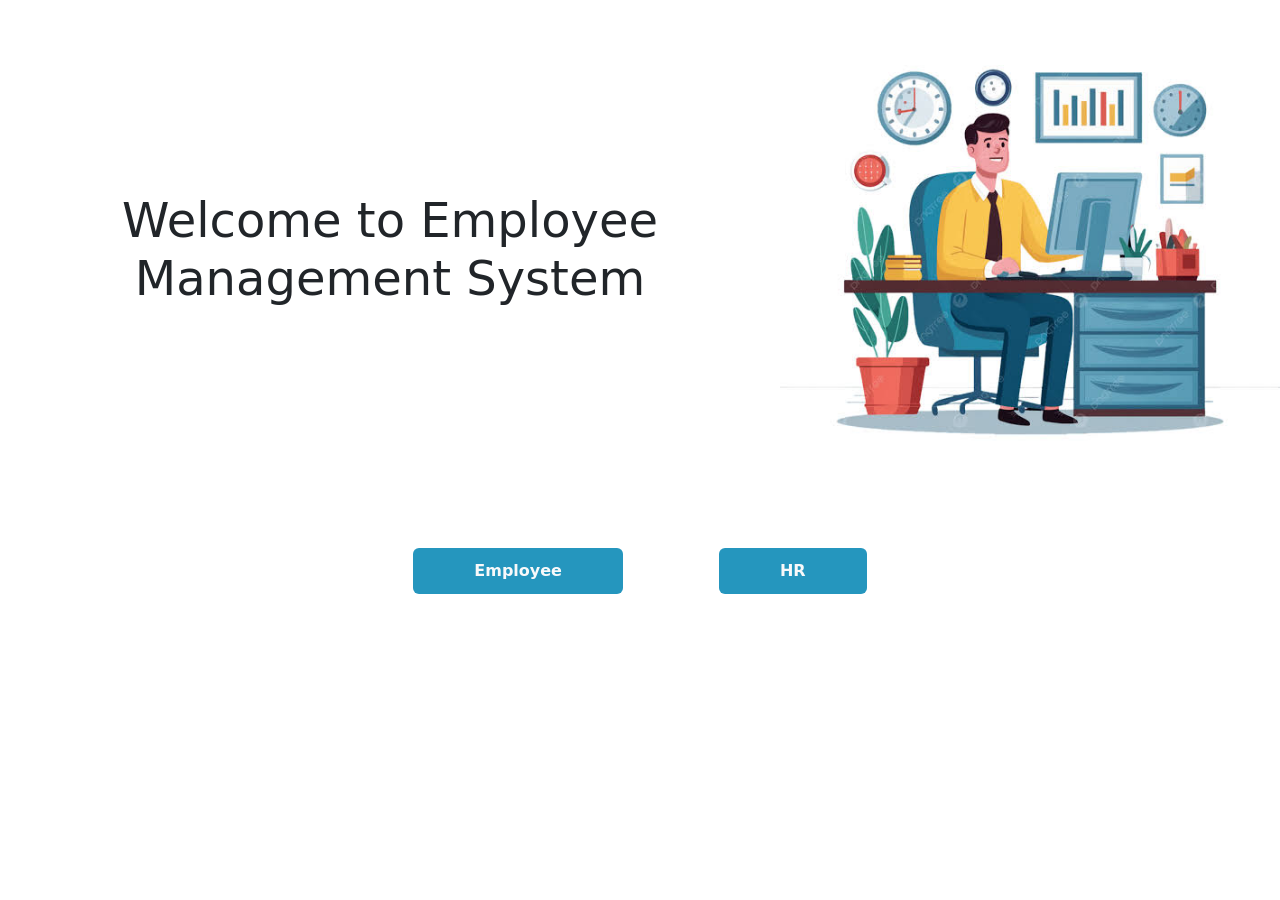
<file: index.html>
<!DOCTYPE html>
<html lang="en">

<head>
    <meta charset="UTF-8">
    <meta name="viewport" content="width=device-width, initial-scale=1.0">
    <link href="https://cdn.jsdelivr.net/npm/bootstrap@5.0.2/dist/css/bootstrap.min.css" rel="stylesheet"
        integrity="sha384-EVSTQN3/azprG1Anm3QDgpJLIm9Nao0Yz1ztcQTwFspd3yD65VohhpuuCOmLASjC" crossorigin="anonymous">
    <title>Document</title>
    <link rel="stylesheet" href="style.css">
</head>

<body>


    <div class="d-flex justify-content-center align-items-center">
        <h1 class="display-5 text-center m-4">Welcome to Employee Management System</h1><br><br><br>
        <img src="homeimg.png" alt="Employee Management System pic" class="" width="500" height="500">
    </div>

    <div class="d-flex justify-content-center align-items-center ">
        <button class="btn i-color i-btn   m-5 btn-size"><a style="font-weight: bold;" href="employee.html" class="text-light i-a">Employee</a></button>
        <button class="btn i-color i-btn  m-5 btn-size"><a  style="font-weight: bold;" href="hrpage.html" class="text-light i-a">HR</a></button>
    </div>




</body>
<script src="https://cdn.jsdelivr.net/npm/bootstrap@5.0.2/dist/js/bootstrap.bundle.min.js"
    integrity="sha384-MrcW6ZMFYlzcLA8Nl+NtUVF0sA7MsXsP1UyJoMp4YLEuNSfAP+JcXn/tWtIaxVXM"
    crossorigin="anonymous"></script>
<script src="https://cdn.jsdelivr.net/npm/@popperjs/core@2.9.2/dist/umd/popper.min.js"
    integrity="sha384-IQsoLXl5PILFhosVNubq5LC7Qb9DXgDA9i+tQ8Zj3iwWAwPtgFTxbJ8NT4GN1R8p"
    crossorigin="anonymous"></script>
<script src="https://cdn.jsdelivr.net/npm/bootstrap@5.0.2/dist/js/bootstrap.min.js"
    integrity="sha384-cVKIPhGWiC2Al4u+LWgxfKTRIcfu0JTxR+EQDz/bgldoEyl4H0zUF0QKbrJ0EcQF"
    crossorigin="anonymous"></script>

</html>
</file>
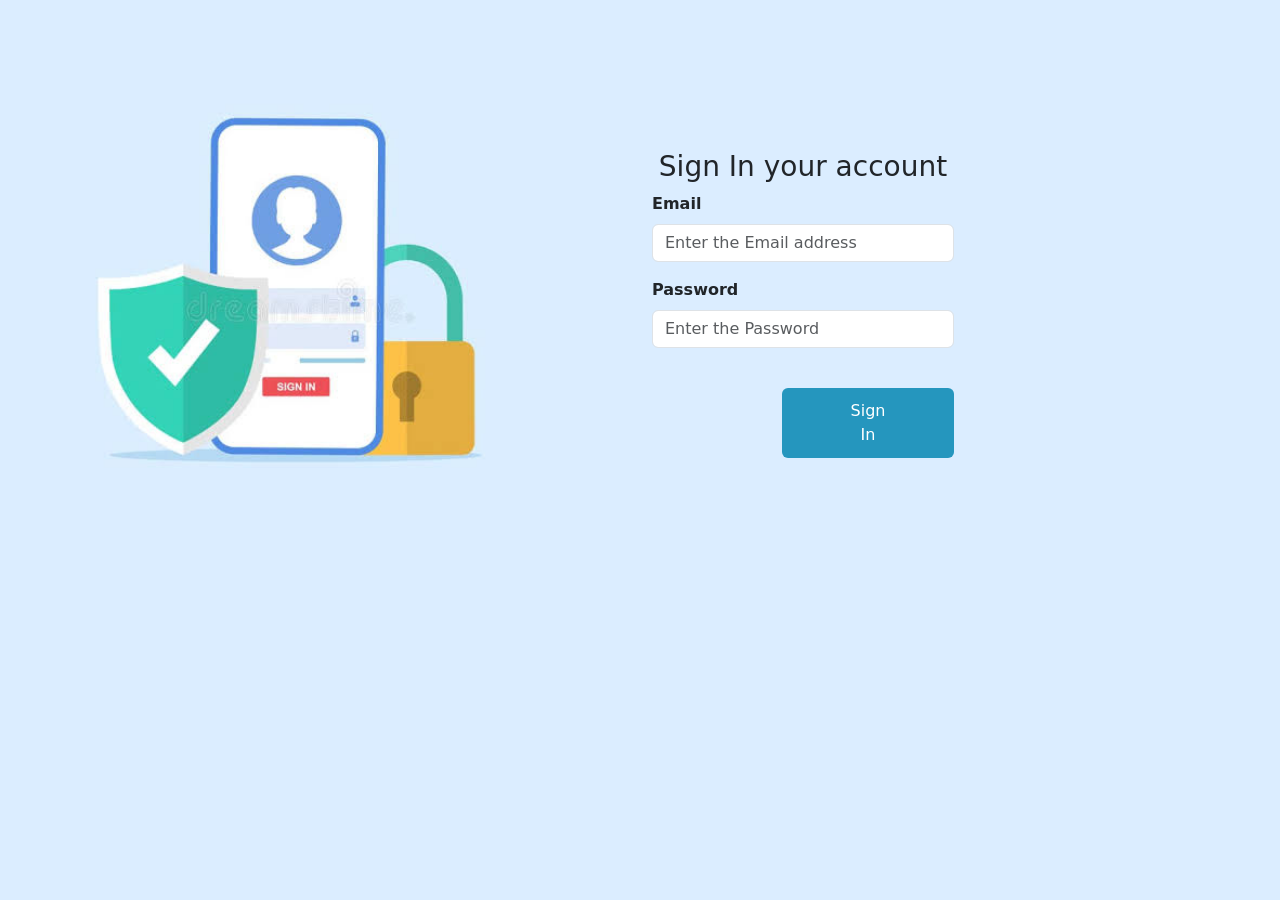
<file: employee.html>
<!DOCTYPE html>
<html lang="en">
<head>
    <meta charset="UTF-8">
    <meta name="viewport" content="width=device-width, initial-scale=1.0">
    <title>Document</title>
        <link href="https://cdn.jsdelivr.net/npm/bootstrap@5.0.2/dist/css/bootstrap.min.css" rel="stylesheet"
        integrity="sha384-EVSTQN3/azprG1Anm3QDgpJLIm9Nao0Yz1ztcQTwFspd3yD65VohhpuuCOmLASjC" crossorigin="anonymous">
        <link rel="stylesheet" href="style.css">
</head>
<body style="background-color: #dbedff;">
    <div class="row">
        <div class="col-6">
            <img src="signin.jpg" width="600" height="600">
        </div>
        <div class="col-3" style="margin-top: 150px;">
            <h1 class="h3 text-center">Sign In your account</h1>
            <form id="LoginForm">
                <label style="font-weight: bold;">Email</label>
                <input class="form-control mt-2" placeholder="Enter the Email address" id="email">
                 <p class="text-red" id="ErrorEmail"></p>

                <label style="font-weight: bold;">Password</label>
                <input class="form-control mt-2" placeholder="Enter the Password" id="pass">
                <p class="text-red" id="ErrorPass"></p>

                <button class="btn i-color mt-4 i-btn " style="margin-left: 130px;">Sign In</button>
                <p id="message"></p>
            </form>

        </div>
    </div>
</body>
<script src="https://cdn.jsdelivr.net/npm/bootstrap@5.0.2/dist/js/bootstrap.bundle.min.js"
    integrity="sha384-MrcW6ZMFYlzcLA8Nl+NtUVF0sA7MsXsP1UyJoMp4YLEuNSfAP+JcXn/tWtIaxVXM"
    crossorigin="anonymous"></script>
<script src="https://cdn.jsdelivr.net/npm/@popperjs/core@2.9.2/dist/umd/popper.min.js"
    integrity="sha384-IQsoLXl5PILFhosVNubq5LC7Qb9DXgDA9i+tQ8Zj3iwWAwPtgFTxbJ8NT4GN1R8p"
    crossorigin="anonymous"></script>
<script src="https://cdn.jsdelivr.net/npm/bootstrap@5.0.2/dist/js/bootstrap.min.js"
    integrity="sha384-cVKIPhGWiC2Al4u+LWgxfKTRIcfu0JTxR+EQDz/bgldoEyl4H0zUF0QKbrJ0EcQF"
    crossorigin="anonymous"></script>
</html>
</file>
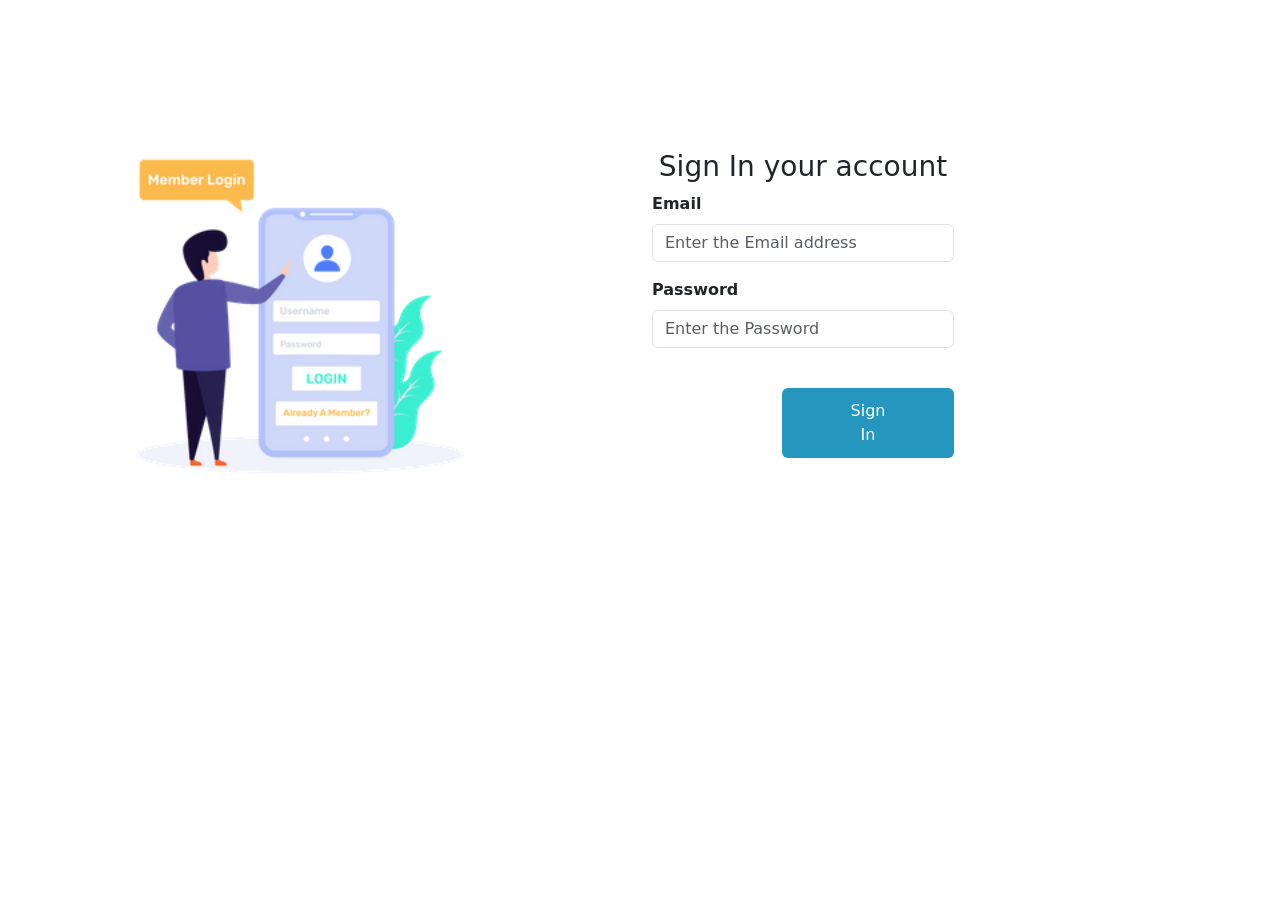
<file: hr-login.html>
<!DOCTYPE html>
<html lang="en">

<head>
    <meta charset="UTF-8">
    <meta name="viewport" content="width=device-width, initial-scale=1.0">
    <title>Document</title>
    <link href="https://cdn.jsdelivr.net/npm/bootstrap@5.0.2/dist/css/bootstrap.min.css" rel="stylesheet"
        integrity="sha384-EVSTQN3/azprG1Anm3QDgpJLIm9Nao0Yz1ztcQTwFspd3yD65VohhpuuCOmLASjC" crossorigin="anonymous">
    <link rel="stylesheet" href="style.css">
</head>

<body>
    <div class="row">
        <div class="col-6">
            <img src="login1.jpg" width="600" height="600">
        </div>
        <div class="col-3" style="margin-top: 150px;">
            <h1 class="h3 text-center">Sign In your account</h1>
            <form id="LoginForm">
                <label style="font-weight: bold;">Email</label>
                <input class="form-control mt-2" placeholder="Enter the Email address" id="email">
                 <p class="text-red" id="ErrorEmail"></p>

                <label style="font-weight: bold;">Password</label>
                <input class="form-control mt-2" placeholder="Enter the Password" id="pass">
                <p class="text-red" id="ErrorPass"></p>

                <button class="btn i-color mt-4 i-btn " style="margin-left: 130px;">Sign In</button>
                <p id="message"></p>
            </form>
        </div>
    </div>
</body>
<script src="https://cdn.jsdelivr.net/npm/bootstrap@5.0.2/dist/js/bootstrap.bundle.min.js"
    integrity="sha384-MrcW6ZMFYlzcLA8Nl+NtUVF0sA7MsXsP1UyJoMp4YLEuNSfAP+JcXn/tWtIaxVXM"
    crossorigin="anonymous"></script>
<script src="https://cdn.jsdelivr.net/npm/@popperjs/core@2.9.2/dist/umd/popper.min.js"
    integrity="sha384-IQsoLXl5PILFhosVNubq5LC7Qb9DXgDA9i+tQ8Zj3iwWAwPtgFTxbJ8NT4GN1R8p"
    crossorigin="anonymous"></script>
<script src="https://cdn.jsdelivr.net/npm/bootstrap@5.0.2/dist/js/bootstrap.min.js"
    integrity="sha384-cVKIPhGWiC2Al4u+LWgxfKTRIcfu0JTxR+EQDz/bgldoEyl4H0zUF0QKbrJ0EcQF"
    crossorigin="anonymous"></script>
 <script src="script.js"></script>
</html>
</file>
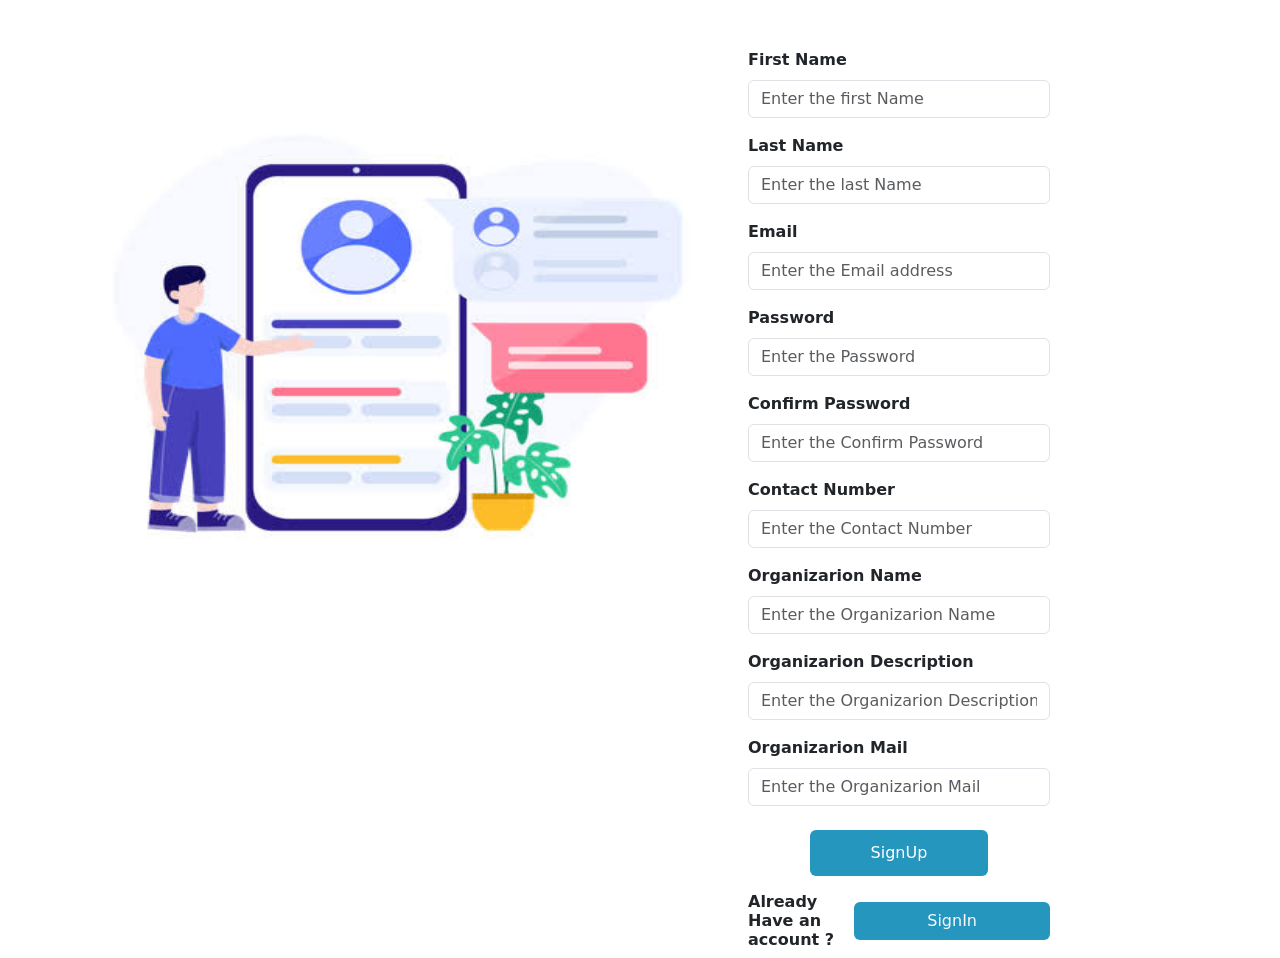
<file: hrpage.html>
<!DOCTYPE html>
<html lang="en">

<head>
    <meta charset="UTF-8">
    <meta name="viewport" content="width=device-width, initial-scale=1.0">
    <link href="https://cdn.jsdelivr.net/npm/bootstrap@5.0.2/dist/css/bootstrap.min.css" rel="stylesheet"
        integrity="sha384-EVSTQN3/azprG1Anm3QDgpJLIm9Nao0Yz1ztcQTwFspd3yD65VohhpuuCOmLASjC" crossorigin="anonymous">
    <title>Document</title>
    <link rel="stylesheet" href="style.css">
</head>

<body>

    <div class="row">
        <div class="col-6 m-5">
            <img src="signin1.jpg" alt="signin" width="700" height="600">
        </div>
        <div class="col-3">
            <form class="mt-5" id="SignUpForm">


                <label style="font-weight: bold;">First Name</label>
                <input type="text" class="form-control mt-2" placeholder="Enter the first Name" id="fname" required>
                 <p class="text-red" id="ErrorFName"></p>

                <label style="font-weight: bold;">Last Name</label>
                <input type="text" class="form-control mt-2" placeholder="Enter the last Name" id="lname">
                <p class="text-red" id="ErrorLName"></p>

                <label style="font-weight: bold;">Email</label>
                <input type="email" class="form-control mt-2" placeholder="Enter the Email address" id="email" required>
                <p class="text-red" id="ErrorEmail"></p>
                
                <div class="password-box">
                <label style="font-weight: bold;">Password</label>
                <input  type="password"  class="form-control mt-2" placeholder="Enter the Password" id="password" required>
                <p class="text-red" id="ErrorPass"></p>
                </div>

                <label style="font-weight: bold;">Confirm Password</label>
                <input type="password" class="form-control mt-2" placeholder="Enter the Confirm Password" id="cpassword">
                <p class="text-red" id="ErrorCPass"></p>

                <label style="font-weight: bold;">Contact Number</label>
                <input type="tel"  class="form-control mt-2" placeholder="Enter the Contact Number" id="contactnumber" maxlength="10" inputmode="numeric">
                <p class="text-red" id="ErrorCNum"></p>

                <label style="font-weight: bold;">Organizarion Name</label>
                <input class="form-control mt-2" placeholder="Enter the Organizarion Name" id="orgname">
                <p class="text-red" id="ErrorOrgName"></p>

                <label style="font-weight: bold;">Organizarion Description</label>
                <input class="form-control mt-2" placeholder="Enter the Organizarion Description" id="orgdes">
                <p class="text-red" id="ErrorOrgDes"></p>

                <!-- <label style="font-weight: bold;">Organizarion URL</label>
                <input class="form-control mt-2" placeholder="Enter the Organizarion URL" id="orgurl">
                <p class="text-red" id="ErrorOrgURL"></p> -->

                <label style="font-weight: bold;">Organizarion Mail</label>
                <input class="form-control mt-2" placeholder="Enter the Organizarion Mail" id="orgmail">
                <p class="text-red" id="ErrorCEmail"></p>

                <div class="d-flex align-items-center justify-content-center mt-2">
                    <button type="submit" class="btn hr-btn mt-2  i-btn">SignUp</button><br>
                </div>
                <div class="d-flex align-items-center justify-content-center mt-2">
                    <h6 style="font-weight: bolder;" class=" mt-2">Already Have an account ?</h6>
                    <p id="message"></p>
                    <button type="button" class="btn hr-btn"><a class="i-a i-btn text-light" href="hr-login.html">SignIn</a></button>
                </div>
            </form>
        </div>
    </div>

</body>
<script src="https://cdn.jsdelivr.net/npm/bootstrap@5.0.2/dist/js/bootstrap.bundle.min.js"
    integrity="sha384-MrcW6ZMFYlzcLA8Nl+NtUVF0sA7MsXsP1UyJoMp4YLEuNSfAP+JcXn/tWtIaxVXM"
    crossorigin="anonymous"></script>
<script src="https://cdn.jsdelivr.net/npm/@popperjs/core@2.9.2/dist/umd/popper.min.js"
    integrity="sha384-IQsoLXl5PILFhosVNubq5LC7Qb9DXgDA9i+tQ8Zj3iwWAwPtgFTxbJ8NT4GN1R8p"
    crossorigin="anonymous"></script>
<script src="https://cdn.jsdelivr.net/npm/bootstrap@5.0.2/dist/js/bootstrap.min.js"
    integrity="sha384-cVKIPhGWiC2Al4u+LWgxfKTRIcfu0JTxR+EQDz/bgldoEyl4H0zUF0QKbrJ0EcQF"
    crossorigin="anonymous"></script>
<script src="script.js"></script>
</html>
</file>
<file: style.css>
.i-a
{
    text-decoration: none;
}
.i-color
{
    color: #fff;
    background-color: #2596be;
}
.i-btn
{
    padding: 10px 60px;
}
.hr-btn
{
  color: #fff;
    background-color: #2596be;  
}
/* form validation */
#SignUpForm p
{
    color: red;
}

/* employee page */
</file>
